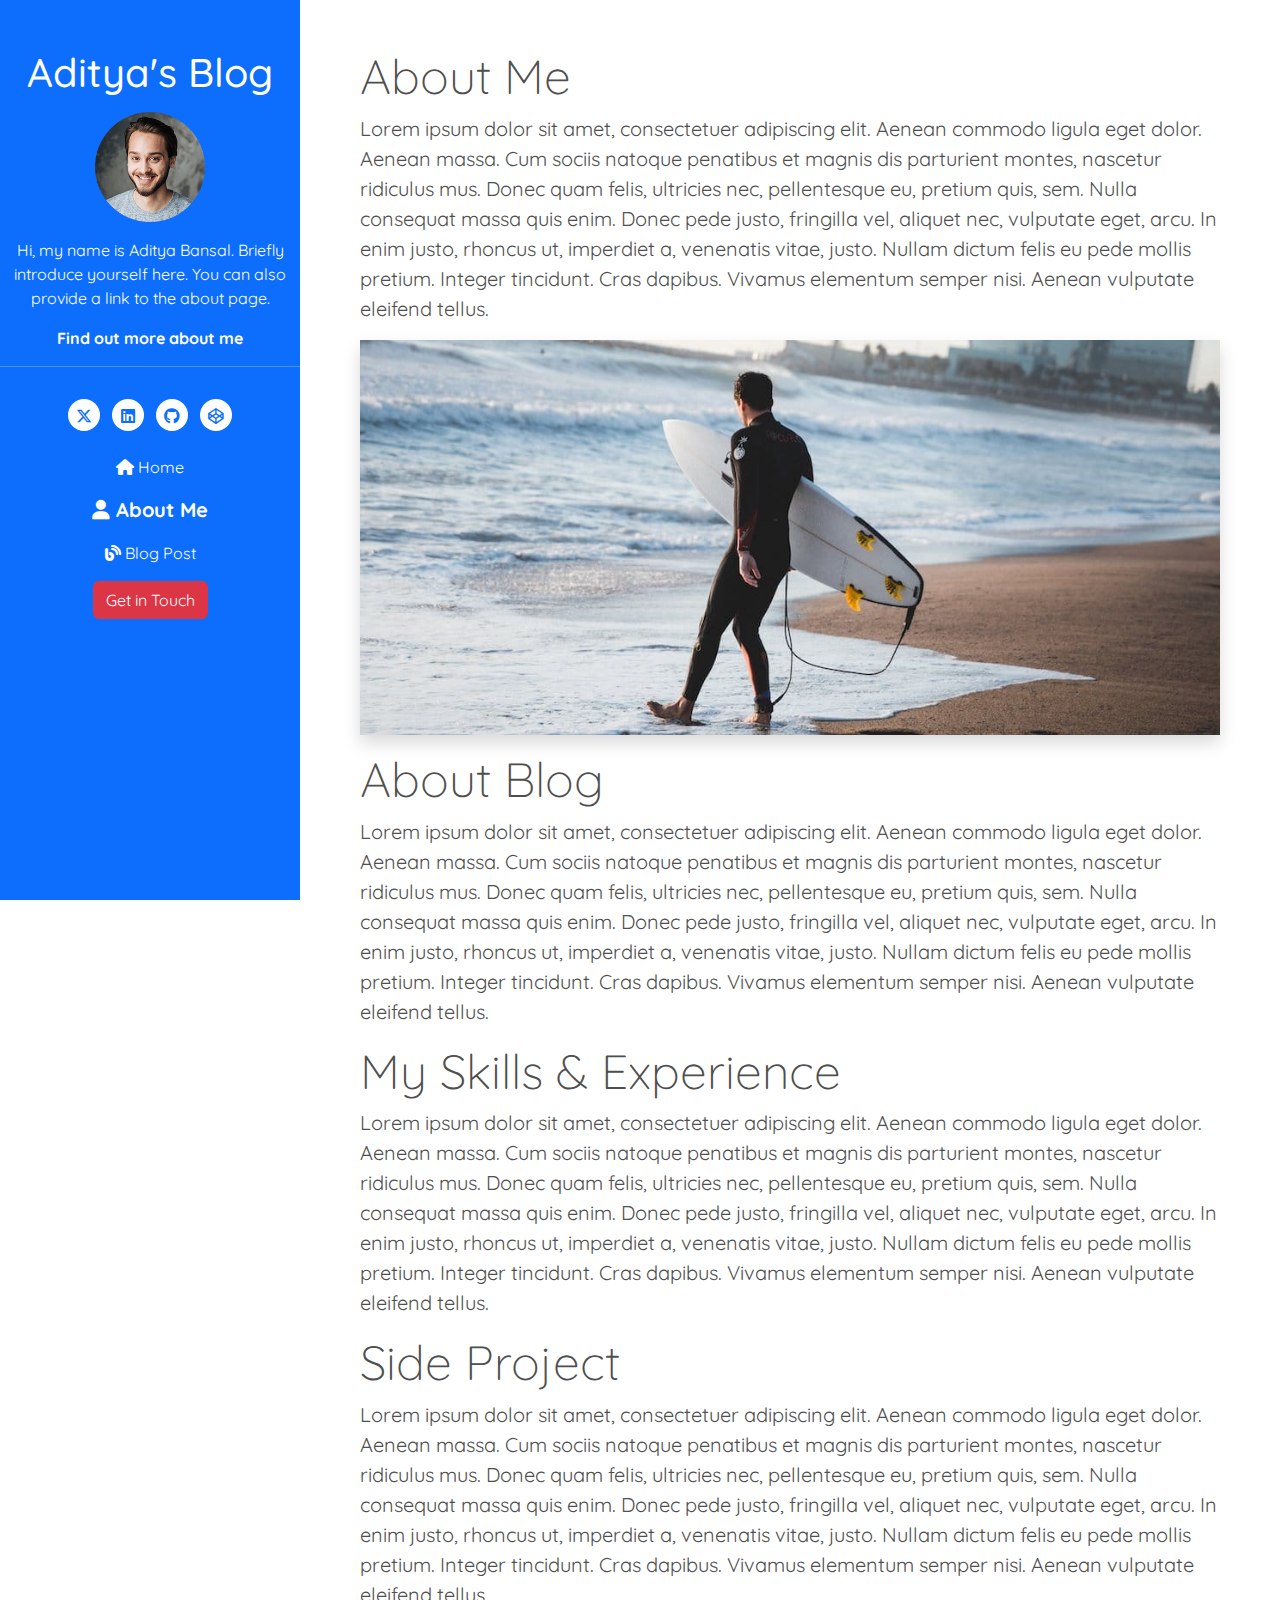
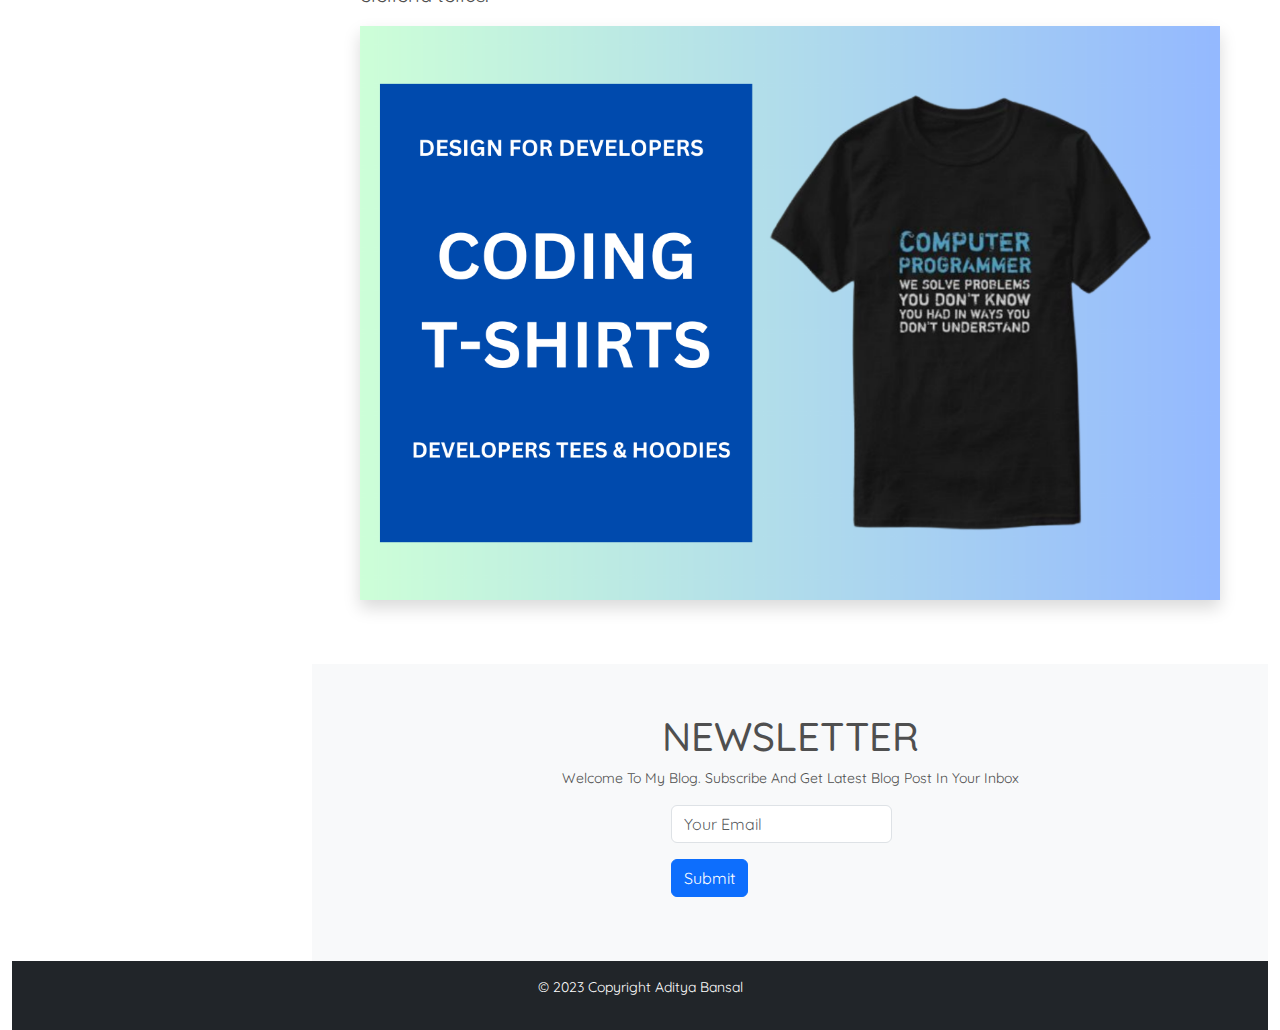
<file: about.html>
<!DOCTYPE html>
<html lang="en">
<head>
    <meta charset="UTF-8">
    <meta name="viewport" content="width=device-width, initial-scale=1.0">
    <!-- Bootstrap Link -->
    <link rel="stylesheet" href="https://cdnjs.cloudflare.com/ajax/libs/bootstrap/5.3.1/css/bootstrap.min.css" />
    <!-- Local CSS Link -->
    <link rel="stylesheet" href="css/style.css">
    <!-- font awesome icons -->
    <link rel="stylesheet" href="https://cdnjs.cloudflare.com/ajax/libs/font-awesome/6.4.2/css/all.min.css"  />
    <!-- google font Quiksand -->
    <link rel="preconnect" href="https://fonts.googleapis.com">
    <link rel="preconnect" href="https://fonts.gstatic.com" crossorigin>
    <link href="https://fonts.googleapis.com/css2?family=Quicksand:wght@500;600&display=swap" rel="stylesheet">
    <title>Aditya's Blog - About</title>
</head>
<body>
    <div class="container-fluid">
        <!-- ========== Start of Header ========== -->
        <header class="header text-center bg-primary text-white">
            <h1 class="pt-lg-5">
                <a class="text-white text-decoration-none" href="index.html">Aditya's Blog</a>
            </h1>
            <nav class="navbar navbar-expand-lg bg-transparent">
                <button class="navbar-toggler" type="button" data-bs-toggle="collapse" data-bs-target="#navbarSupportedContent" aria-controls="navbarSupportedContent" aria-expanded="false" aria-label="Toggle navigation">
                    <span class="navbar-toggler-icon"></span>
                  </button> 
                <div class="collapse navbar-collapse flex-column" id="navbarSupportedContent">
                    <div class="pt-lg-0">
                        <img class="mx-auto mb-3" src="images/profile.png" alt="">
                        <div class="text-center">Hi, my name is Aditya Bansal. Briefly introduce yourself here. You can also provide a link to the about page.</div>
                        <div class="text-center mt-3">
                            <a class="text-white text-decoration-none fw-bold" href="about.html">Find out more about me</a>
                            <hr>
                        </div>
                    </div>
                    <ul class="social-icon list-inline mx-auto my-3">
                        <li class="list-inline-item">
                            <a href="" title="X-Twitter"><i class="fa-brands fa-x-twitter"></i></a>
                        </li>
                        <li class="list-inline-item">
                            <a href="" title="X-Twitter"><i class="fa-brands fa-linkedin"></i></a>
                        </li>
                        <li class="list-inline-item">
                            <a href="" title="X-Twitter"><i class="fa-brands fa-github"></i></a>
                        </li>
                        <li class="list-inline-item">
                            <a href="" title="X-Twitter"><i class="fa-brands fa-codepen"></i></a>
                        </li>
                    </ul>
                    <ul class="navbar-nav flex-column text-center">
                      <li class="nav-item">
                        <a class="nav-link  text-white" aria-current="page" href="index.html"><i class="fa-solid fa-home"></i> Home</a>
                      </li>
                      <li class="nav-item">
                        <a class="nav-link active text-white" href="about.html"><i class="fa-solid fa-user"></i> About Me</a>
                      </li>
                      <li class="nav-item">
                        <a class="nav-link text-white" href="blog-post.html"><i class="fa-solid fa-blog"></i> Blog Post</a>
                      </li>
                    </ul>
                    <div class="my-2">
                        <a class="btn btn-danger" href="contact.html">Get in Touch</a>
                    </div>
                </div>
              </nav>
        </header>
        <!-- ========== End of Header ========== -->
        <!-- ========== Start of Main Area ========== -->
        <div class="main-area">
            <div class="main-container">
                <article class="px-5 py-5">
                    <h4 class="display-5">About Me</h4>
                    <p class="fs-5">Lorem ipsum dolor sit amet, consectetuer adipiscing elit. Aenean commodo ligula eget dolor. Aenean massa. Cum sociis natoque penatibus et magnis dis parturient montes, nascetur ridiculus mus. Donec quam felis, ultricies nec, pellentesque eu, pretium quis, sem. Nulla consequat massa quis enim. Donec pede justo, fringilla vel, aliquet nec, vulputate eget, arcu. In enim justo, rhoncus ut, imperdiet a, venenatis vitae, justo. Nullam dictum felis eu pede mollis pretium. Integer tincidunt. Cras dapibus. Vivamus elementum semper nisi. Aenean vulputate eleifend tellus.</p>
                    <figure>
                        <img class="img-fluid shadow" src="images/about-me.jpg" alt="">
                    </figure>
                    <h4 class="display-5">About Blog</h4>
                    <p class="fs-5">Lorem ipsum dolor sit amet, consectetuer adipiscing elit. Aenean commodo ligula eget dolor. Aenean massa. Cum sociis natoque penatibus et magnis dis parturient montes, nascetur ridiculus mus. Donec quam felis, ultricies nec, pellentesque eu, pretium quis, sem. Nulla consequat massa quis enim. Donec pede justo, fringilla vel, aliquet nec, vulputate eget, arcu. In enim justo, rhoncus ut, imperdiet a, venenatis vitae, justo. Nullam dictum felis eu pede mollis pretium. Integer tincidunt. Cras dapibus. Vivamus elementum semper nisi. Aenean vulputate eleifend tellus.</p>
                    <h4 class="display-5">My Skills & Experience</h4>
                    <p class="fs-5">Lorem ipsum dolor sit amet, consectetuer adipiscing elit. Aenean commodo ligula eget dolor. Aenean massa. Cum sociis natoque penatibus et magnis dis parturient montes, nascetur ridiculus mus. Donec quam felis, ultricies nec, pellentesque eu, pretium quis, sem. Nulla consequat massa quis enim. Donec pede justo, fringilla vel, aliquet nec, vulputate eget, arcu. In enim justo, rhoncus ut, imperdiet a, venenatis vitae, justo. Nullam dictum felis eu pede mollis pretium. Integer tincidunt. Cras dapibus. Vivamus elementum semper nisi. Aenean vulputate eleifend tellus.</p>
                    <h4 class="display-5">Side Project</h4>
                    <p class="fs-5">Lorem ipsum dolor sit amet, consectetuer adipiscing elit. Aenean commodo ligula eget dolor. Aenean massa. Cum sociis natoque penatibus et magnis dis parturient montes, nascetur ridiculus mus. Donec quam felis, ultricies nec, pellentesque eu, pretium quis, sem. Nulla consequat massa quis enim. Donec pede justo, fringilla vel, aliquet nec, vulputate eget, arcu. In enim justo, rhoncus ut, imperdiet a, venenatis vitae, justo. Nullam dictum felis eu pede mollis pretium. Integer tincidunt. Cras dapibus. Vivamus elementum semper nisi. Aenean vulputate eleifend tellus.</p>
                    <figure>
                        <img class="img-fluid shadow" src="images/side.png" alt="">
                    </figure>
                </article>
                <section class="py-5 bg-light">
                    <h2 class="text-center text-uppercase fs-1">newsletter</h2>
                    <p class="text-center text-capitalize small">Welcome To My Blog. Subscribe And Get Latest Blog Post In Your Inbox</p>
                    <div class="justify-content-center w-25 mx-auto my-3">
                        <form >
                            <div class="row g-3 align-items-center">
                                <div class="col-auto">
                                    <input type="email" id="email" class="form-control" title="Email" placeholder="Your Email">
                                </div>
                                <div class="col-auto">
                                    <input type="submit" class="btn btn-primary">
                                </div>
                            </div>
                        </form>
                    </div>
                </section>
                <!-- ========== Section End ========== -->
            </div>
        </div>
        <footer class="bg-dark text-center py-3 w-100">
            <p class="small text-white">&copy; 2023 Copyright Aditya Bansal</p>
        </footer>
    </div>
    <script src="https://cdnjs.cloudflare.com/ajax/libs/bootstrap/5.3.1/js/bootstrap.min.js" "></script>
</body>
</html>
</file>
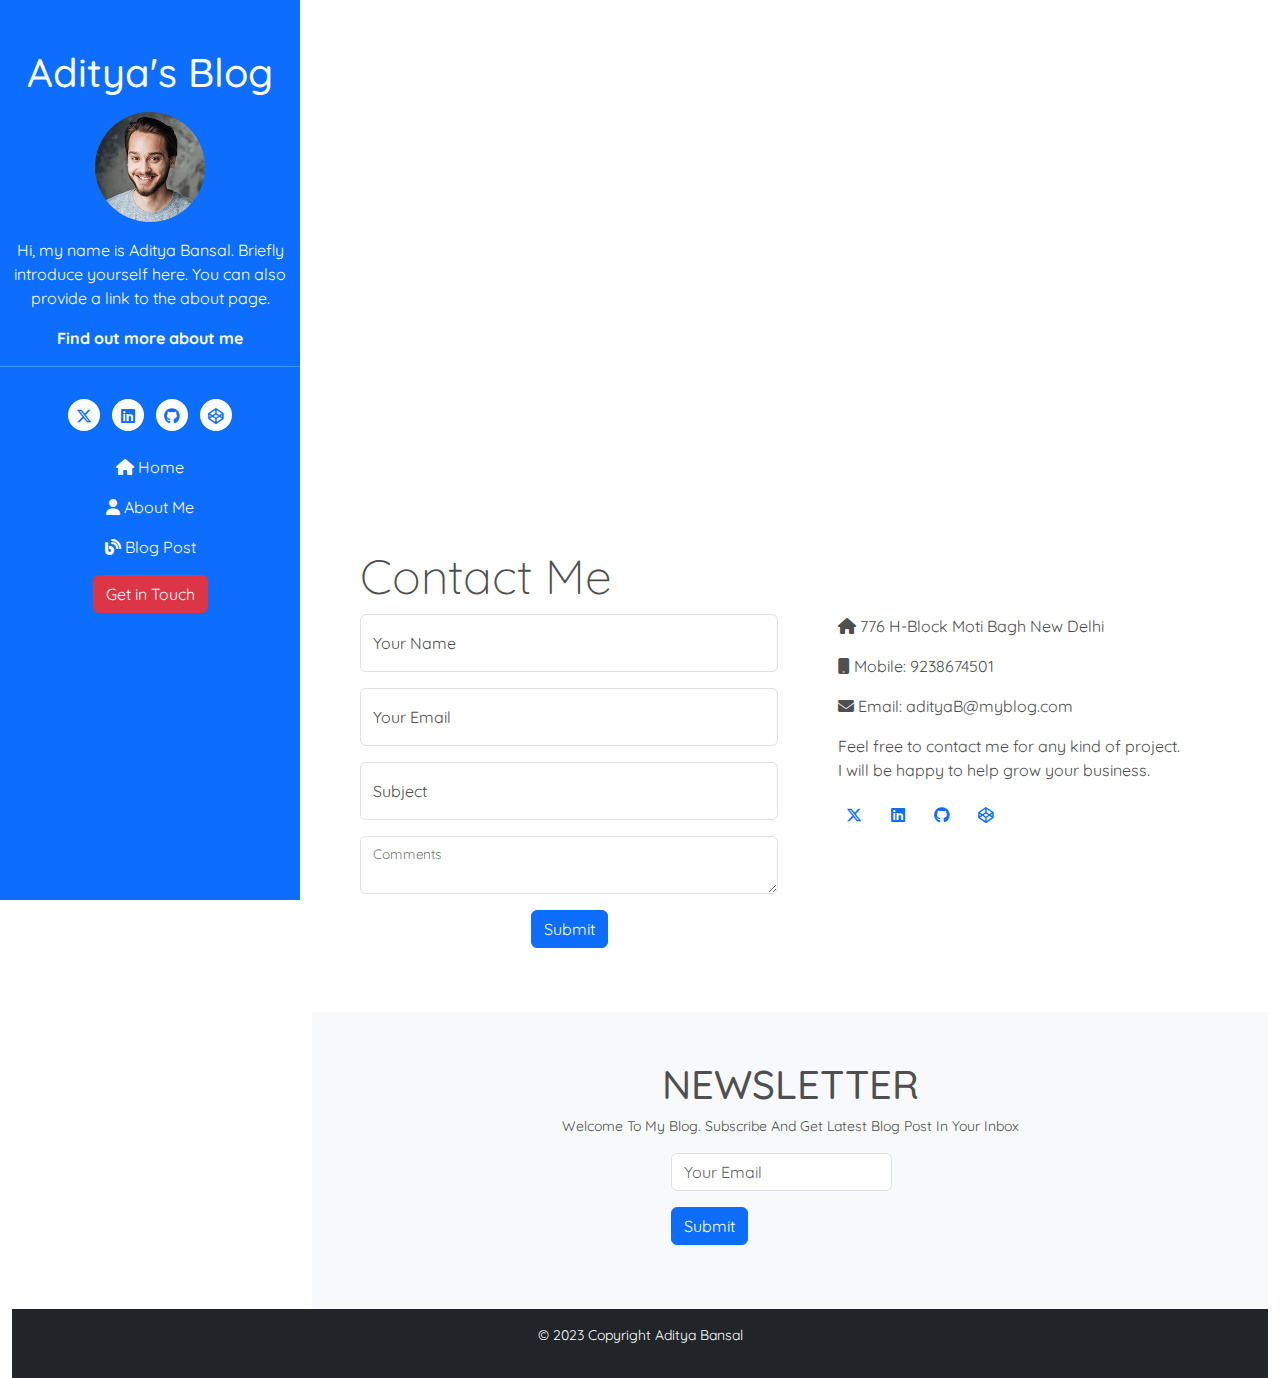
<file: contact.html>
<!DOCTYPE html>
<html lang="en">
<head>
    <meta charset="UTF-8">
    <meta name="viewport" content="width=device-width, initial-scale=1.0">
    <!-- Bootstrap Link -->
    <link rel="stylesheet" href="https://cdnjs.cloudflare.com/ajax/libs/bootstrap/5.3.1/css/bootstrap.min.css" />
    <!-- Local CSS Link -->
    <link rel="stylesheet" href="css/style.css">
    <!-- font awesome icons -->
    <link rel="stylesheet" href="https://cdnjs.cloudflare.com/ajax/libs/font-awesome/6.4.2/css/all.min.css"  />
    <!-- google font Quiksand -->
    <link rel="preconnect" href="https://fonts.googleapis.com">
    <link rel="preconnect" href="https://fonts.gstatic.com" crossorigin>
    <link href="https://fonts.googleapis.com/css2?family=Quicksand:wght@500;600&display=swap" rel="stylesheet">
    <!-- MapMyIndia Script -->
    <script src="https://apis.mappls.com/advancedmaps/api/cfcc23b63bca838204411bf8bd87037f/map_sdk?layer=vector&v=3.0&callback=initMap1" defer async></script>
    <title>Aditya's Blog - Contact</title>
</head>
<body>
    <div class="container-fluid">
        <!-- ========== Start of Header ========== -->
        <header class="header text-center bg-primary text-white">
            <h1 class="pt-lg-5">
                <a class="text-white text-decoration-none" href="index.html">Aditya's Blog</a>
            </h1>
            <nav class="navbar navbar-expand-lg bg-transparent">
                <button class="navbar-toggler" type="button" data-bs-toggle="collapse" data-bs-target="#navbarSupportedContent" aria-controls="navbarSupportedContent" aria-expanded="false" aria-label="Toggle navigation">
                    <span class="navbar-toggler-icon"></span>
                  </button> 
                <div class="collapse navbar-collapse flex-column" id="navbarSupportedContent">
                    <div class="pt-lg-0">
                        <img class="mx-auto mb-3" src="images/profile.png" alt="">
                        <div class="text-center">Hi, my name is Aditya Bansal. Briefly introduce yourself here. You can also provide a link to the about page.</div>
                        <div class="text-center mt-3">
                            <a class="text-white text-decoration-none fw-bold" href="about.html">Find out more about me</a>
                            <hr>
                        </div>
                    </div>
                    <ul class="social-icon list-inline mx-auto my-3">
                        <li class="list-inline-item">
                            <a href="" title="X-Twitter"><i class="fa-brands fa-x-twitter"></i></a>
                        </li>
                        <li class="list-inline-item">
                            <a href="" title="X-Twitter"><i class="fa-brands fa-linkedin"></i></a>
                        </li>
                        <li class="list-inline-item">
                            <a href="" title="X-Twitter"><i class="fa-brands fa-github"></i></a>
                        </li>
                        <li class="list-inline-item">
                            <a href="" title="X-Twitter"><i class="fa-brands fa-codepen"></i></a>
                        </li>
                    </ul>
                    <ul class="navbar-nav flex-column text-center">
                      <li class="nav-item">
                        <a class="nav-link  text-white" aria-current="page" href="index.html"><i class="fa-solid fa-home"></i> Home</a>
                      </li>
                      <li class="nav-item">
                        <a class="nav-link  text-white" href="about.html"><i class="fa-solid fa-user"></i> About Me</a>
                      </li>
                      <li class="nav-item">
                        <a class="nav-link text-white" href="blog-post.html"><i class="fa-solid fa-blog"></i> Blog Post</a>
                      </li>
                    </ul>
                    <div class="my-2">
                        <a class="btn btn-danger" href="contact.html">Get in Touch</a>
                    </div>
                </div>
              </nav>
        </header>
        <!-- ========== End of Header ========== -->
        <!-- ========== Start of Main Area ========== -->
        <div class="main-area">
            <div class="main-container">
                <div id="map"></div>
                <section class="px-5 py-5">
                    <h4 class="display-5">Contact Me</h4>
                    <div class="row">
                        <div class="col-6">
                            <form >
                                <div class="form-floating mb-3">
                                    <input type="text" class="form-control" id="name" placeholder="Your Name">
                                    <label for="name">Your Name</label>
                                </div>
                                <div class="form-floating mb-3">
                                    <input type="email" class="form-control" id="email1" placeholder="Your Name">
                                    <label for="email1">Your Email</label>
                                </div>
                                <div class="form-floating mb-3">
                                    <input type="text" class="form-control" id="sub" placeholder="Subject">
                                    <label for="sub">Subject</label>
                                </div>
                                <div class="form-floating mb-3">
                                    <textarea class="form-control" name="texta" id="texta" cols="30" rows="10"></textarea>
                                    <label for="texta">Comments</label>
                                </div>
                                <div class="d-flex justify-content-center mt-3 mb-3">
                                    <button type="button" class="btn btn-primary">Submit</button>
                                </div>
                            </form>
                        </div>
                        <div class="col-6 text-start px-5">
                            <p><i class="fa-solid fa-home"></i> 776 H-Block Moti Bagh New Delhi</p>
                            <p><i class="fa-solid fa-mobile"></i> Mobile: 9238674501</p>
                            <p><i class="fa-solid fa-envelope"></i> Email: adityaB@myblog.com</p>
                            <p>Feel free to contact me for any kind of project. I will be happy to help grow your business.</p>
                            <ul class="social-icon list-inline mx-auto my-3">
                                <li class="list-inline-item">
                                    <a href="" title="X-Twitter"><i class="fa-brands fa-x-twitter"></i></a>
                                </li>
                                <li class="list-inline-item">
                                    <a href="" title="X-Twitter"><i class="fa-brands fa-linkedin"></i></a>
                                </li>
                                <li class="list-inline-item">
                                    <a href="" title="X-Twitter"><i class="fa-brands fa-github"></i></a>
                                </li>
                                <li class="list-inline-item">
                                    <a href="" title="X-Twitter"><i class="fa-brands fa-codepen"></i></a>
                                </li>
                            </ul>
                        </div>
                    </div>
                </section>
                <section class="py-5 bg-light">
                    <h2 class="text-center text-uppercase fs-1">newsletter</h2>
                    <p class="text-center text-capitalize small">Welcome To My Blog. Subscribe And Get Latest Blog Post In Your Inbox</p>
                    <div class="justify-content-center w-25 mx-auto my-3">
                        <form >
                            <div class="row g-3 align-items-center">
                                <div class="col-auto">
                                    <input type="email" id="email" class="form-control" title="Email" placeholder="Your Email">
                                </div>
                                <div class="col-auto">
                                    <input type="submit" class="btn btn-primary">
                                </div>
                            </div>
                        </form>
                    </div>
                </section>
                <!-- ========== Section End ========== -->
            </div>
        </div>
        <footer class="bg-dark text-center py-3 w-100">
            <p class="small text-white">&copy; 2023 Copyright Aditya Bansal</p>
        </footer>
    </div>
    <script src="https://cdnjs.cloudflare.com/ajax/libs/bootstrap/5.3.1/js/bootstrap.min.js" "></script>
    <script src="js/map.js"></script>
</body>
</html>
</file>
<file: css/style.css>
*
{
    box-sizing: border-box;
}
body
{
    font-family: Quicksand;
    margin: 0;
    padding: 0;
    color: #4f4f4f;
    font-size: 16px;
    width: 100%;
}
h1,h2,h3,h4 
{
    columns: #292929;
}
.header 
{
    position: fixed;
    left: 0;
    top: 0;
    height: 100vh;
    width: 300px;
}
#navbarSupportedContent img
{
    max-width: 110px;
}
.social-icon a 
{
    width: 32px;
    height: 32px;
    border-radius: 50%;
    display: inline-block;
    text-align: center;
    background-color: #fff;
    padding-top: 5px;
}
.main-area
{
    margin-left: 300px;
}
.main-container
{
    max-width: 100%;
}
@media (max-width:991.98px)
{
    .header
    {
        position: static;
        height: auto;
        width: inherit;
    }
    .header h1 
    {
        width: 100%;
        position: absolute;
        top: 10px;
        left: 0;
    }
    .header .btn-danger 
    {
        width: 100%;
    }
    .main-area
    {
        margin-left: 0px;
    }
}

.blog-list img 
{
    max-width: 110px;
}
.blog-list h3 a  
{
    color: #292929;
    text-decoration: none;
}
.blog-list h3 a:hover  
{
    text-decoration: underline;
}
.meta 
{
    display: inline-block;
}
.meta span::after 
{
    content: '';
    display: inline-block;
    width: 3px;
    height: 3px;
    border-radius: 50%;
    background: #8f8f8f;
    margin-right: 0px;
    margin-left: 8px;
    position: relative;
    top: -5px;

}
.meta span:last-child::after 
{
    display: none;
}
.nav-prev
{
    border-right: 1px solid #fff;
}
.navbar .navbar-nav .active 
{
    font-size: 20px;
    font-weight: bold;
}
#map {margin: 0;padding: 0;width: 100%;height: 500px;}
</file>
